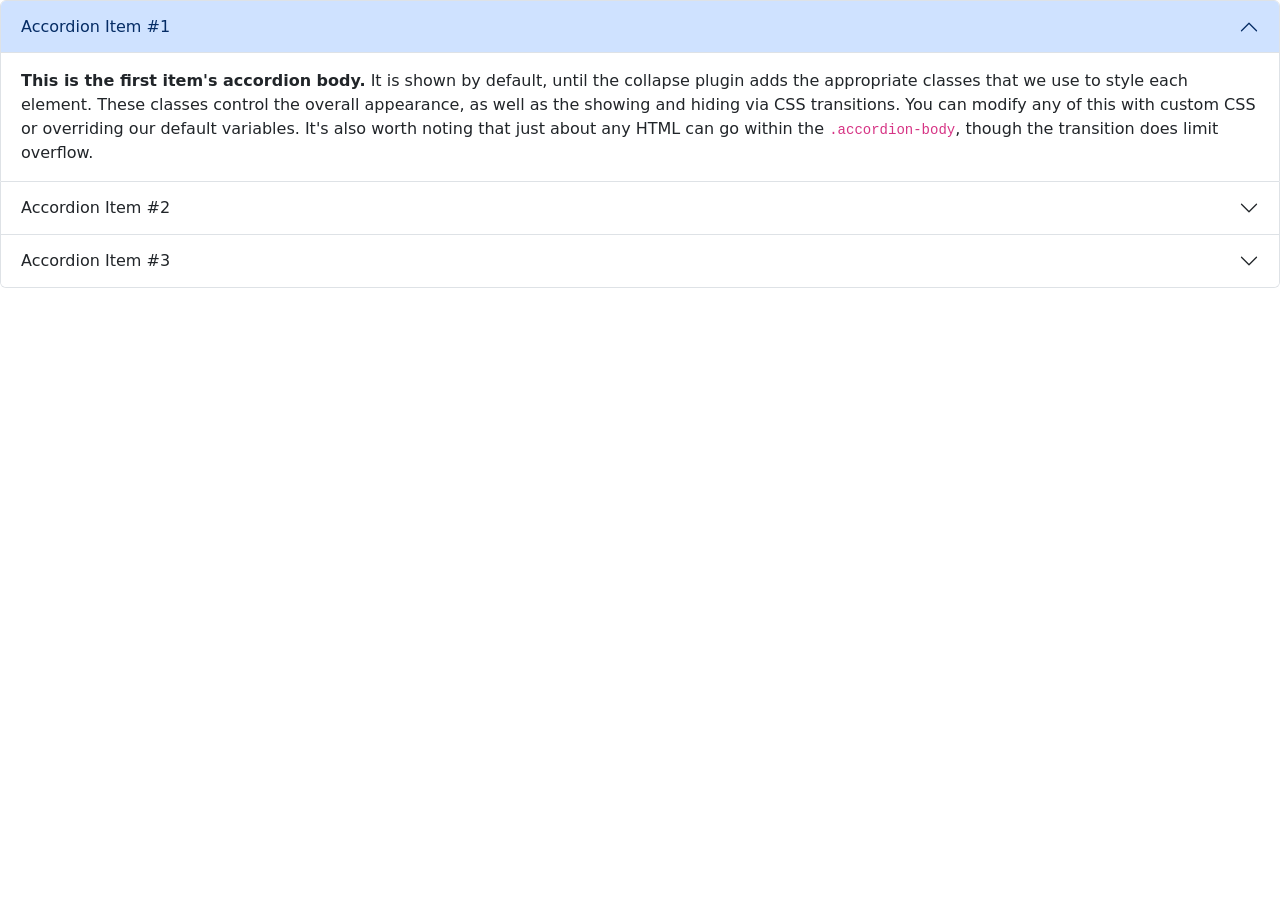
<file: accordion.html>
<!DOCTYPE html>
<html lang="en">
<head>
    <meta charset="UTF-8">
    <meta http-equiv="X-UA-Compatible" content="IE=edge">
    <meta name="viewport" content="width=device-width, initial-scale=1.0">
    <link href="https://cdn.jsdelivr.net/npm/bootstrap@5.2.2/dist/css/bootstrap.min.css" rel="stylesheet"
    integrity="sha384-Zenh87qX5JnK2Jl0vWa8Ck2rdkQ2Bzep5IDxbcnCeuOxjzrPF/et3URy9Bv1WTRi" crossorigin="anonymous">
    <title>Document</title>
</head>
<body>
    <div class="accordion" id="accordionExample">
        <div class="accordion-item">
          <h2 class="accordion-header" id="headingOne">
            <button class="accordion-button" type="button" data-bs-toggle="collapse" data-bs-target="#collapseOne" aria-expanded="true" aria-controls="collapseOne">
              Accordion Item #1
            </button>
          </h2>
          <div id="collapseOne" class="accordion-collapse collapse show" aria-labelledby="headingOne" data-bs-parent="#accordionExample">
            <div class="accordion-body">
              <strong>This is the first item's accordion body.</strong> It is shown by default, until the collapse plugin adds the appropriate classes that we use to style each element. These classes control the overall appearance, as well as the showing and hiding via CSS transitions. You can modify any of this with custom CSS or overriding our default variables. It's also worth noting that just about any HTML can go within the <code>.accordion-body</code>, though the transition does limit overflow.
            </div>
          </div>
        </div>
        <div class="accordion-item">
          <h2 class="accordion-header" id="headingTwo">
            <button class="accordion-button collapsed" type="button" data-bs-toggle="collapse" data-bs-target="#collapseTwo" aria-expanded="false" aria-controls="collapseTwo">
              Accordion Item #2
            </button>
          </h2>
          <div id="collapseTwo" class="accordion-collapse collapse" aria-labelledby="headingTwo" data-bs-parent="#accordionExample">
            <div class="accordion-body">
              <strong>This is the second item's accordion body.</strong> It is hidden by default, until the collapse plugin adds the appropriate classes that we use to style each element. These classes control the overall appearance, as well as the showing and hiding via CSS transitions. You can modify any of this with custom CSS or overriding our default variables. It's also worth noting that just about any HTML can go within the <code>.accordion-body</code>, though the transition does limit overflow.
            </div>
          </div>
        </div>
        <div class="accordion-item">
          <h2 class="accordion-header" id="headingThree">
            <button class="accordion-button collapsed" type="button" data-bs-toggle="collapse" data-bs-target="#collapseThree" aria-expanded="false" aria-controls="collapseThree">
              Accordion Item #3
            </button>
          </h2>
          <div id="collapseThree" class="accordion-collapse collapse" aria-labelledby="headingThree" data-bs-parent="#accordionExample">
            <div class="accordion-body">
              <strong>This is the third item's accordion body.</strong> It is hidden by default, until the collapse plugin adds the appropriate classes that we use to style each element. These classes control the overall appearance, as well as the showing and hiding via CSS transitions. You can modify any of this with custom CSS or overriding our default variables. It's also worth noting that just about any HTML can go within the <code>.accordion-body</code>, though the transition does limit overflow.
            </div>
          </div>
        </div>
      </div>
      <script src="https://cdn.jsdelivr.net/npm/bootstrap@5.2.2/dist/js/bootstrap.bundle.min.js"
    integrity="sha384-OERcA2EqjJCMA+/3y+gxIOqMEjwtxJY7qPCqsdltbNJuaOe923+mo//f6V8Qbsw3"
    crossorigin="anonymous"></script>
</body>
</html>
</file>
